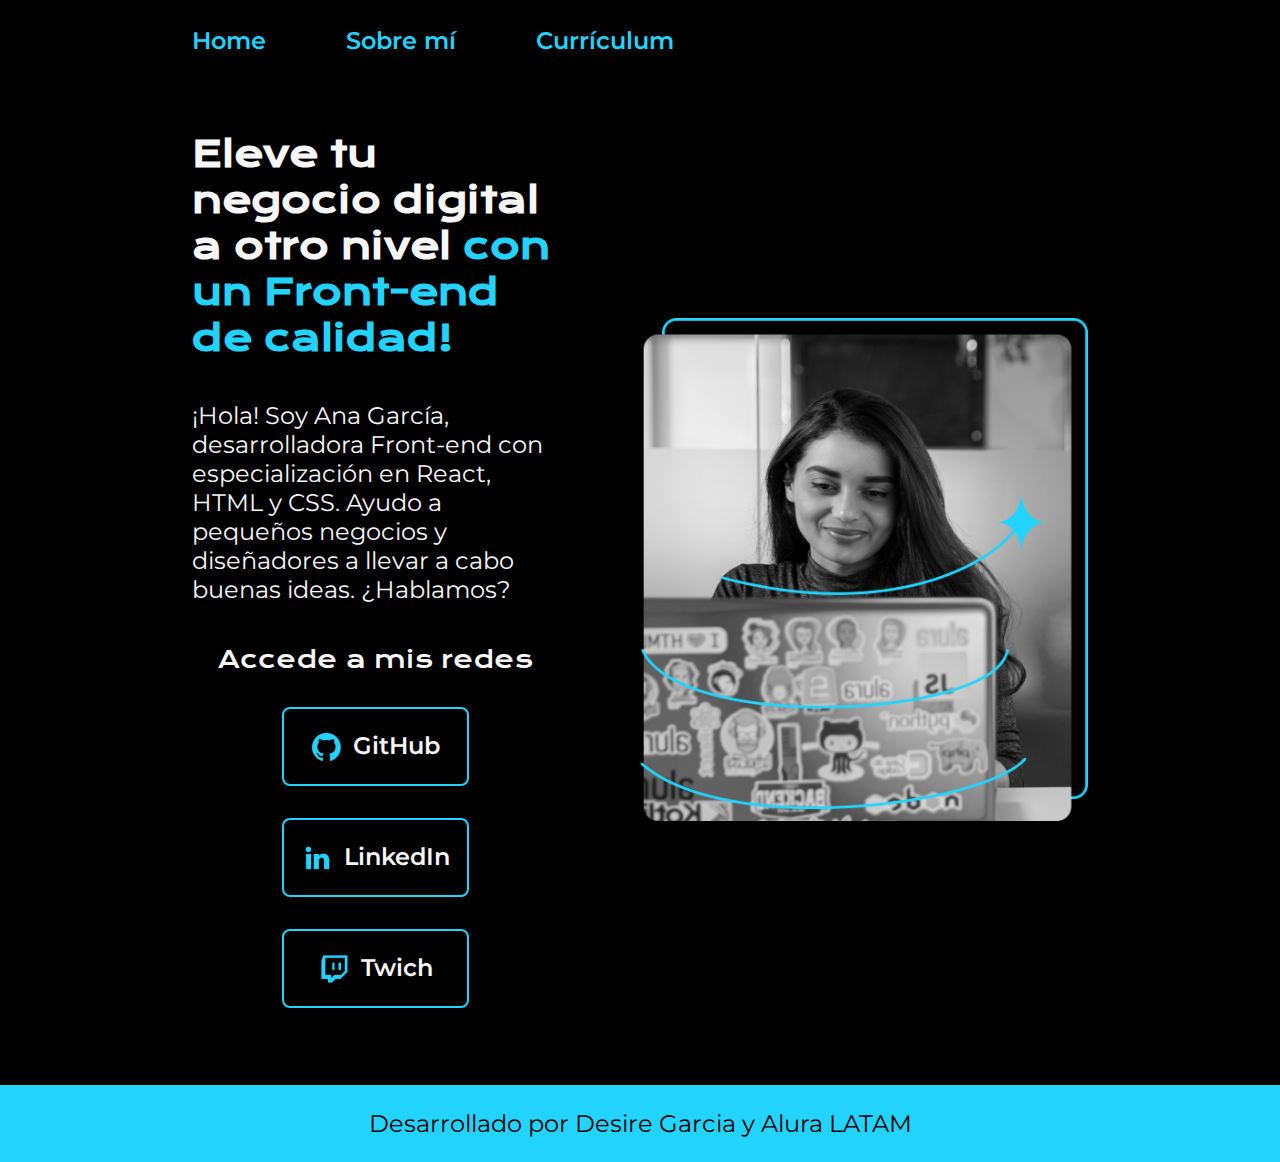
<file: index.html>
<!DOCTYPE html>
<html lang="es-mx">
<head>
    <meta charset="UTF-8"> 
    <meta http-equiv="X-UA-Compatible" content="IE=edge">
    <meta name="viewport" content="width=device-width, initial-scale=1.0">
    <title>Portafolio</title>
    <link rel="stylesheet" href="./styles/style.css">

</head>
<body>
    <header class="header">
        <nav class="header__menu">
            <a class="header__menu__link" href="index.html"> Home</a>
            <a class="header__menu__link" href="about.html"> Sobre mí</a>
            <a class="header__menu__link" href="curriculum.html">Currículum</a>
        </nav>
    </header>
    <main class="presentacion">
        <section class="presentacion__contenido">
            <h1 class="presentacion__contenido__titulo">
                Eleve tu negocio digital a otro nivel 
                <strong class="titulo-destaque">con un Front-end de calidad!
                </strong></h1>
                <p class="presentacion__contenido__texto">¡Hola! Soy Ana García, desarrolladora Front-end con
                    especialización en React, HTML y CSS. Ayudo a pequeños
                    negocios y diseñadores a llevar a cabo buenas ideas.
                    ¿Hablamos?

                </p>
                <div class="presentacion__enlaces">
                    <h2 class="presentacion__enlaces__subtitulo">Accede a mis redes</h2>
                    <a class="presentacion__enlaces__link" href="https://github.com/"> <img src="./assets/github.png">GitHub</a>
                    <a class="presentacion__enlaces__link" href="https://www.linkedin.com//"> <img src="./assets/linkedin.png">LinkedIn</a>
                    <a class="presentacion__enlaces__link" href="https://www.twitch.tv/"> <img src="./assets/twitch.png">Twich</a>    
                </div>
               
        </section>
            <img class="presentacion__imagen" src="./assets/Imagem.png" alt="Foto de Ana García desarrolando un proyecto">
    </main>
    <footer class="footer">
        <p> Desarrollado por Desire Garcia y Alura LATAM</p>
    </footer>
</body>
</html>
</file>
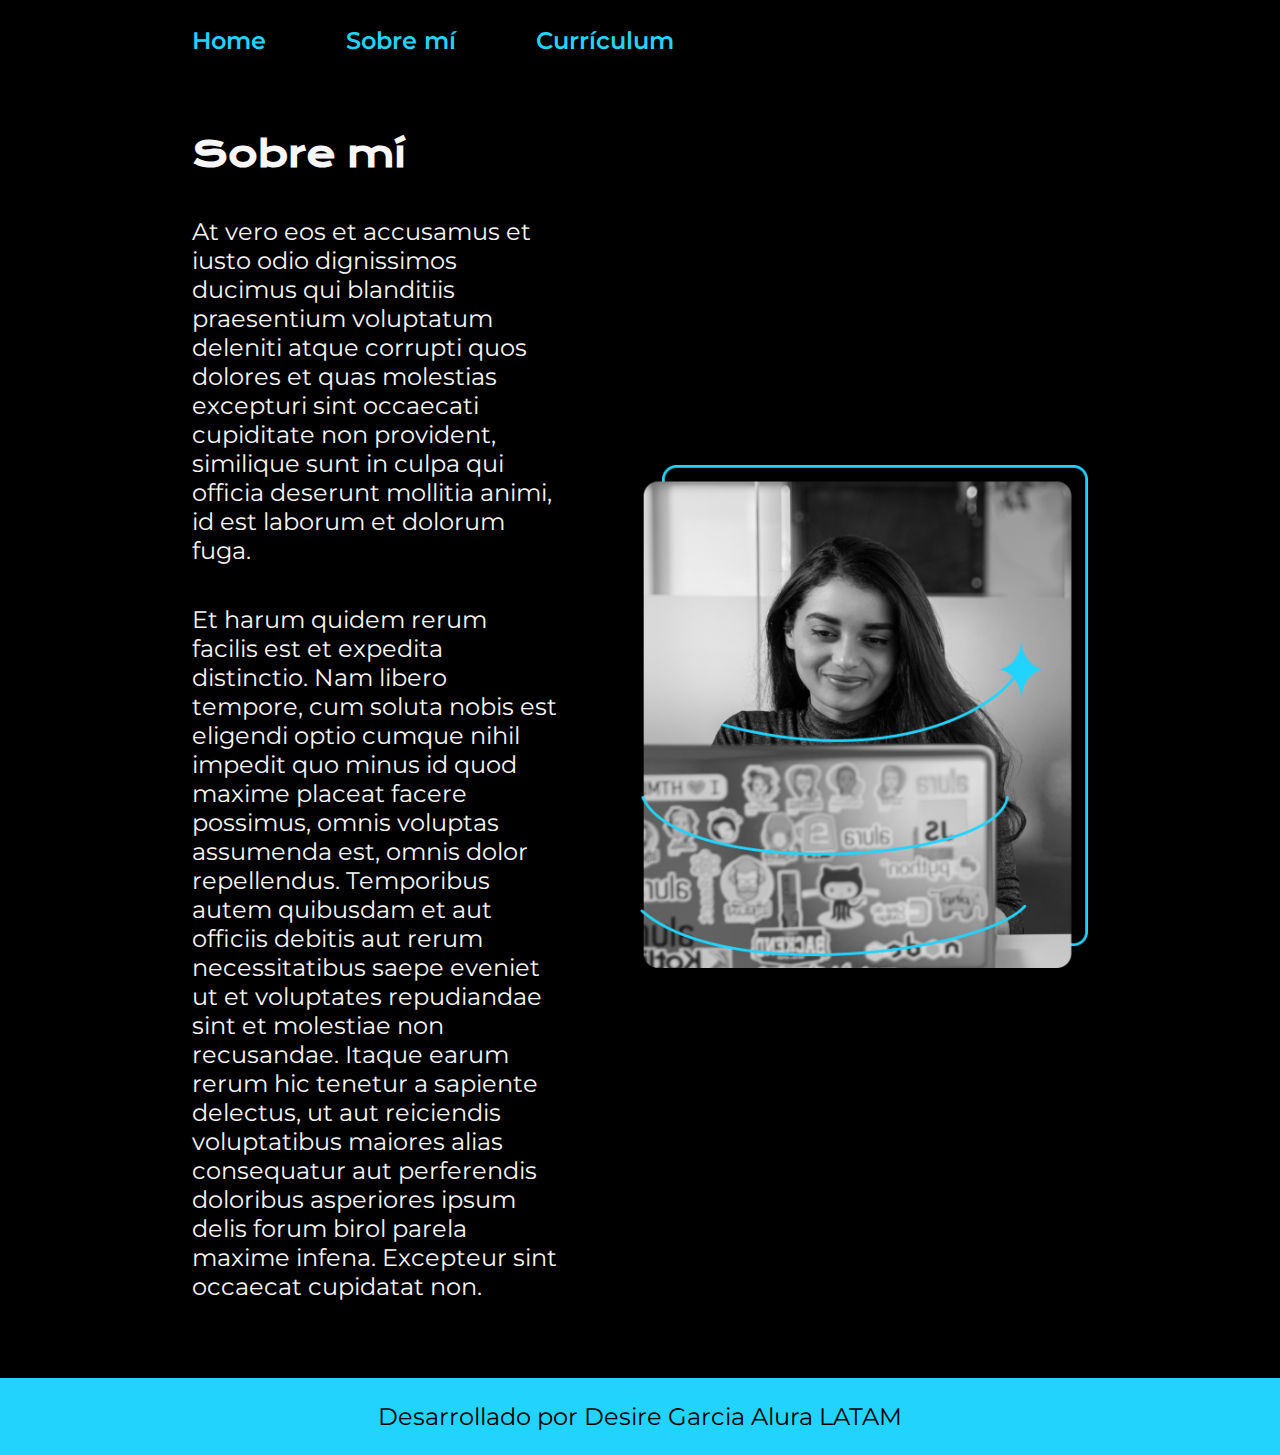
<file: about.html>
<!DOCTYPE html>
<html lang="en">

<head>
    <meta charset="UTF-8">
    <meta name="viewport" content="width=device-width, initial-scale=1.0">
    <title>Sobre mí</title>
    <link rel="stylesheet" href="./styles/style.css">
</head>

<body>
    <header class="header">
        <nav class="header__menu">
            <a class="header__menu__link" href="index.html">Home</a>
            <a class="header__menu__link" href="about.html">Sobre mí</a>
            <a class="header__menu__link" href="curriculum.html">Currículum</a>
        </nav>
    </header>
    <main class="presentacion">
        <section class="presentacion__contenido">
            <h1 class="presentacion__contenido__titulo"> Sobre mí</h1>
            <p class="presentacion__contenido__texto"> At vero eos et accusamus et iusto odio dignissimos ducimus qui blanditiis praesentium voluptatum
                deleniti atque corrupti quos dolores et quas molestias excepturi sint occaecati cupiditate non
                provident, similique sunt in culpa qui officia deserunt mollitia animi, id est laborum et dolorum fuga.</p>

            <p class="presentacion__contenido__texto"> Et harum quidem rerum facilis est et expedita distinctio. Nam libero tempore, cum soluta nobis est
                eligendi optio cumque nihil impedit quo minus id quod maxime placeat facere possimus, omnis voluptas
                assumenda est, omnis dolor repellendus. Temporibus autem quibusdam et aut officiis debitis aut rerum
                necessitatibus saepe eveniet ut et voluptates repudiandae sint et molestiae non recusandae. Itaque earum
                rerum hic tenetur a sapiente delectus, ut aut reiciendis voluptatibus maiores alias consequatur aut
                perferendis doloribus asperiores ipsum delis forum birol parela maxime infena. Excepteur sint occaecat
                cupidatat non.</p>
        </section>
        <img class="presentacion__imagen" src="assets/Imagem.png" alt="Foto de Ana García desarrollando un proyecto">
    </main>


    <footer class="footer">
        <p> Desarrollado por Desire Garcia Alura LATAM</p>
    </footer>
</body>

</html>
</file>
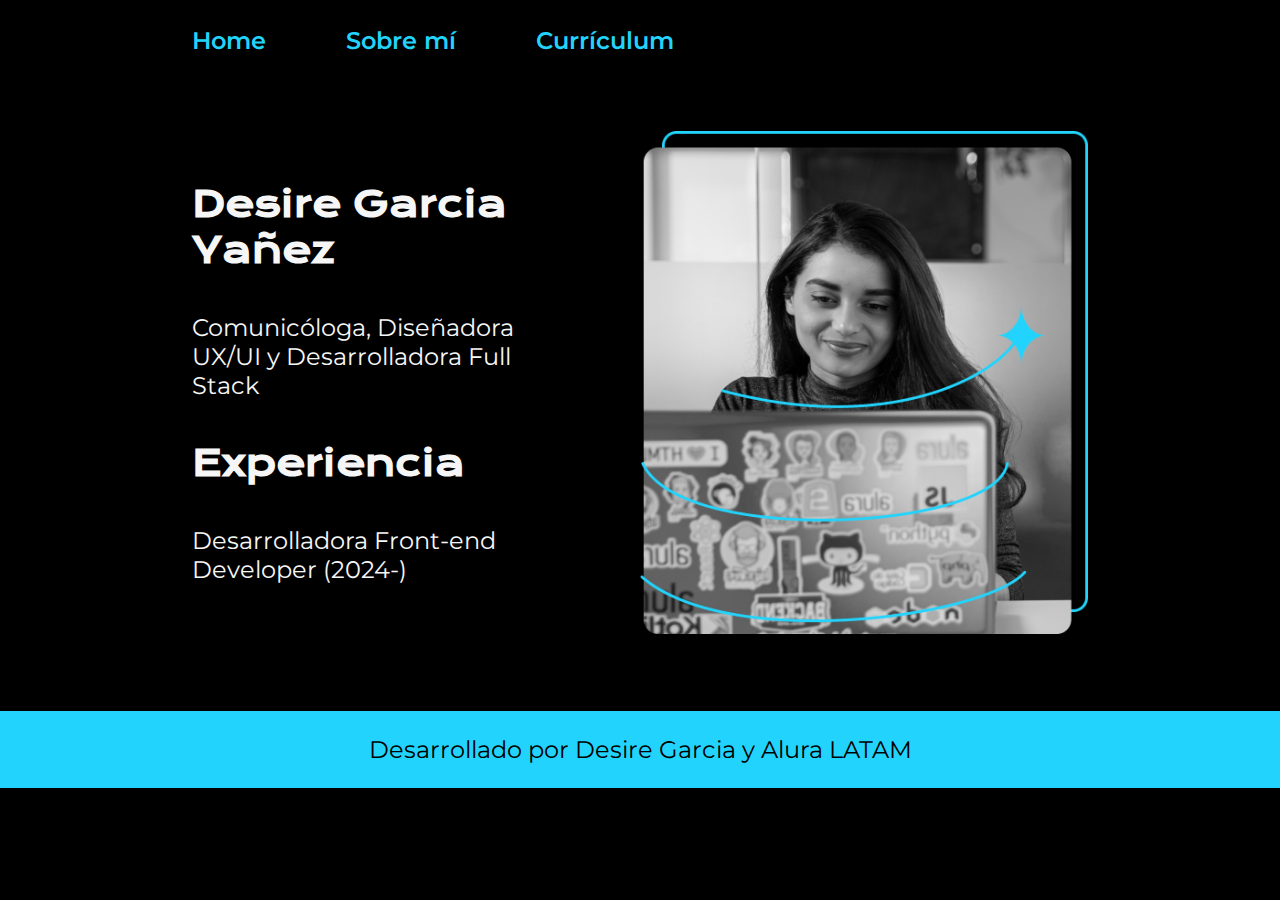
<file: curriculum.html>
<!DOCTYPE html>
<html lang="en">

<head>
    <meta charset="UTF-8">
    <meta name="viewport" content="width=device-width, initial-scale=1.0">
    <title>Sobre mí</title>
    <link rel="stylesheet" href="./styles/style.css">
</head>

<body>
    <header class="header">
        <nav class="header__menu">
            <a class="header__menu__link" href="index.html">Home</a>
            <a class="header__menu__link" href="about.html">Sobre mí</a>
            <a class="header__menu__link" href="curriculum.html">Currículum</a>
        </nav>
    </header>
    <main class="presentacion">
        <section class="presentacion__contenido">
            <h1 class="presentacion__contenido__titulo"> Desire Garcia Yañez </h1>
            <p class="presentacion__contenido__texto"> Comunicóloga, Diseñadora UX/UI y Desarrolladora Full Stack</p>
            <h1 class="presentacion__contenido__titulo__2"> Experiencia</h1>
            <p class="presentacion__contenido__texto"> Desarrolladora Front-end Developer (2024-)</p>
        </section>
        <img class="presentacion__imagen" src="assets/Imagem.png" alt="Foto de Ana García desarrollando un proyecto">
    </main>


    <footer class="footer">
        <p> Desarrollado por Desire Garcia y Alura LATAM</p>
    </footer>
</body>

</html>
</file>
<file: styles/style.css>
@import url('https://fonts.googleapis.com/css2?family=Krona+One&family=Montserrat:wght@400;600&display=swap');
:root{
    --color-primario:#000000;
    --color-secundario: #f6f6f6;
    --color-terciario: #22d4fd;
    --color-hover: #272727;

    --fuente-montserrat: 'Montserrat', sans-serif;
    --fuente-krona: 'Krona One', sans-serif;
}

* {
    padding: 0;
    margin:0;
}

body{
    height: 100vh;
    box-sizing: border-box;
    background-color: var(--color-primario);
    color: var(--color-secundario);
}

.header{
    padding: 2% 0% 0% 15%;
}

.header__menu{
    display: flex;
    gap: 80px;
}

.header__menu__link{
    font-family: var(--fuente-montserrat);
    font-size: 1.5rem;
    font-weight: 600;
    color: var(--color-terciario);
    text-decoration: none;
}


.presentacion {
    padding: 6% 15%;
    display: flex;
    align-items: center;
    justify-content: space-between;
    gap: 82px;
}

.presentacion__contenido{
    width: 50%;
    display: flex;
    flex-direction: column;
    gap: 40px;
}

.presentacion__contenido__titulo{
    font-size: 2.25rem;
    font-family: var(--fuente-krona);
}

.presentacion__contenido__titulo__2{
    font-size: 36px;
    font-family: 'Krona One', sans-serif;
}

.titulo-destaque {
    color: var(--color-terciario);
}

.presentacion__contenido__texto{
    font-size: 1.5rem;
    font-family: var(--fuente-montserrat);
}

.presentacion__enlaces{
    display: flex;
    justify-content: space-between;
    flex-direction: column;
    align-items: center;
    gap:32px;
}

.presentacion__enlaces__subtitulo{
    font-family: var(--fuente-krona);
    font-size: 1.5rem;
    font-weight: 400;
}

.presentacion__enlaces__link{
    display: flex;
    justify-content: center;
    gap: 10px;
    text-align: center;
    border: 2px solid var(--color-terciario);
    width: 50%;
    text-align: center;
    border-radius: 8px;
    font-size: 1.5rem;
    font-weight: 600;
    padding: 21.5px 0;
    text-decoration: none;
    color: var(--color-secundario);
    font-family: var(--fuente-montserrat);
        
}
.presentacion__enlaces__link:hover{
    background-color: var(--color-hover);
}

.presentacion__imagen{
    width: 50%;
}

.footer{
    background-color: var(--color-terciario);
    padding: 24px;
    color: var(--color-primario);
    text-align: center;
    font-family: var(--fuente-montserrat);
    font-size: 1.5rem;
    font-weight: 400;
}

@media (max-width: 1200px){
    .header{
        padding: 10%;
    }

    .header__menu{
        justify-content: center;
    }

    .presentacion{
        flex-direction: column-reverse;
        padding: 5%;
    }

    .presentacion__contenido{
        width: auto;
    }
}
</file>
